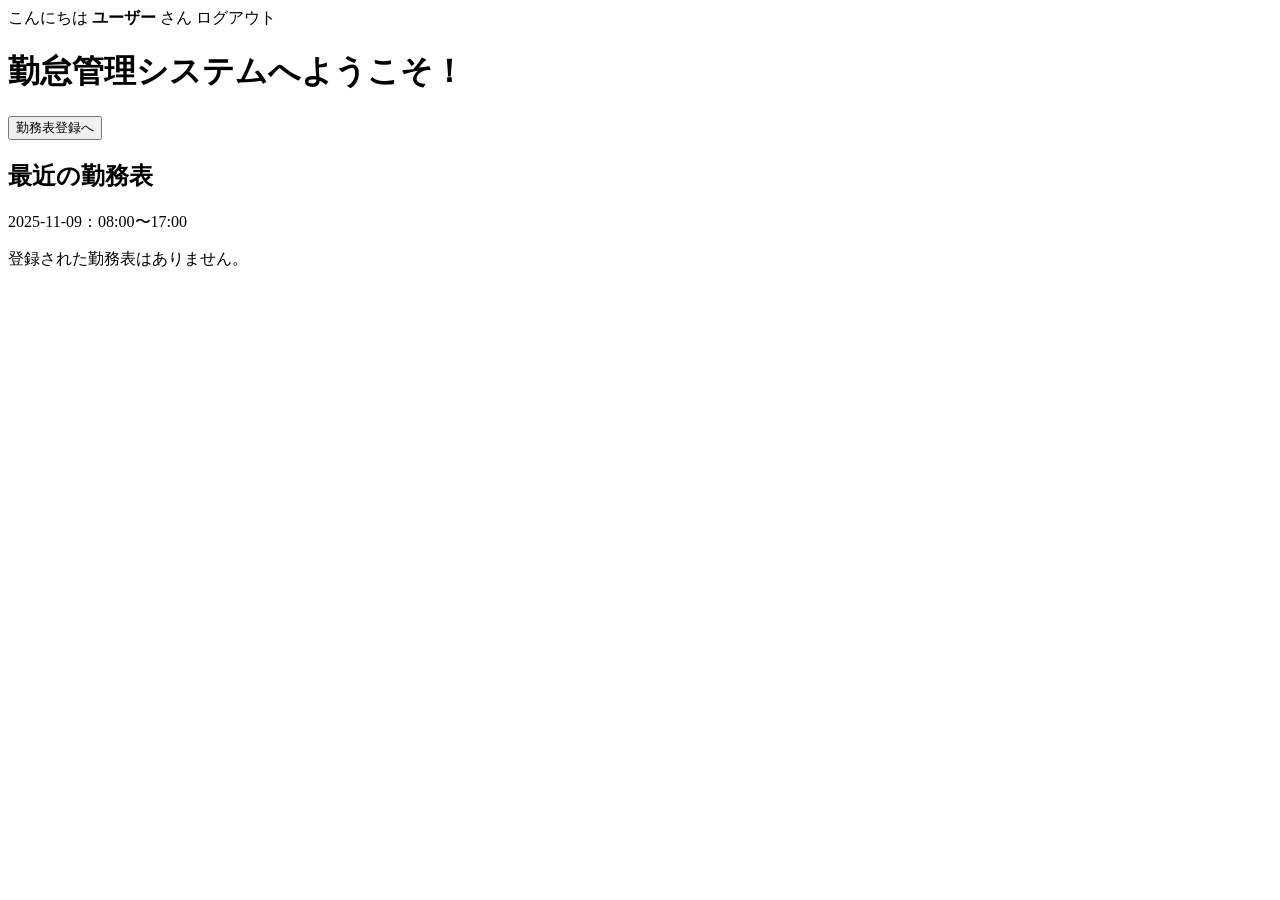
<file: src/main/resources/templates/home/index.html>
<!DOCTYPE html>
<html xmlns:th="http://www.thymeleaf.org">
<head>
    <meta charset="UTF-8">
    <title>ホーム | 勤怠管理システム</title>
    <link rel="stylesheet" th:href="@{/css/home.css}">
</head>
<body>
<header class="home-header">
    <div class="home-header-right">
        <span>こんにちは <strong th:text="${username}">ユーザー</strong> さん</span>
        <a th:href="@{/logout}" class="logout-btn">ログアウト</a>
    </div>
</header>

<main class="home-main">
    <h1>勤怠管理システムへようこそ！</h1>

    <!-- 근무표 등록 버튼 -->
    <div class="home-buttons">
        <a th:href="@{/schedule/list}">
            <button class="primary-btn">勤務表登録へ</button>
        </a>
    </div>

    <!-- 최근 등록된 근무표 요약 -->
    <section class="recent-schedules">
        <h2>最近の勤務表</h2>
        <div th:each="s : ${recentSchedules}" class="schedule-card">
            <p th:text="${s.workDate} + '：' + ${s.startTime} + '〜' + ${s.endTime}">2025-11-09：08:00〜17:00</p>
        </div>
        <div th:if="${#lists.isEmpty(recentSchedules)}" class="no-schedule">
            登録された勤務表はありません。
        </div>
    </section>
</main>
</body>
</html>
</file>
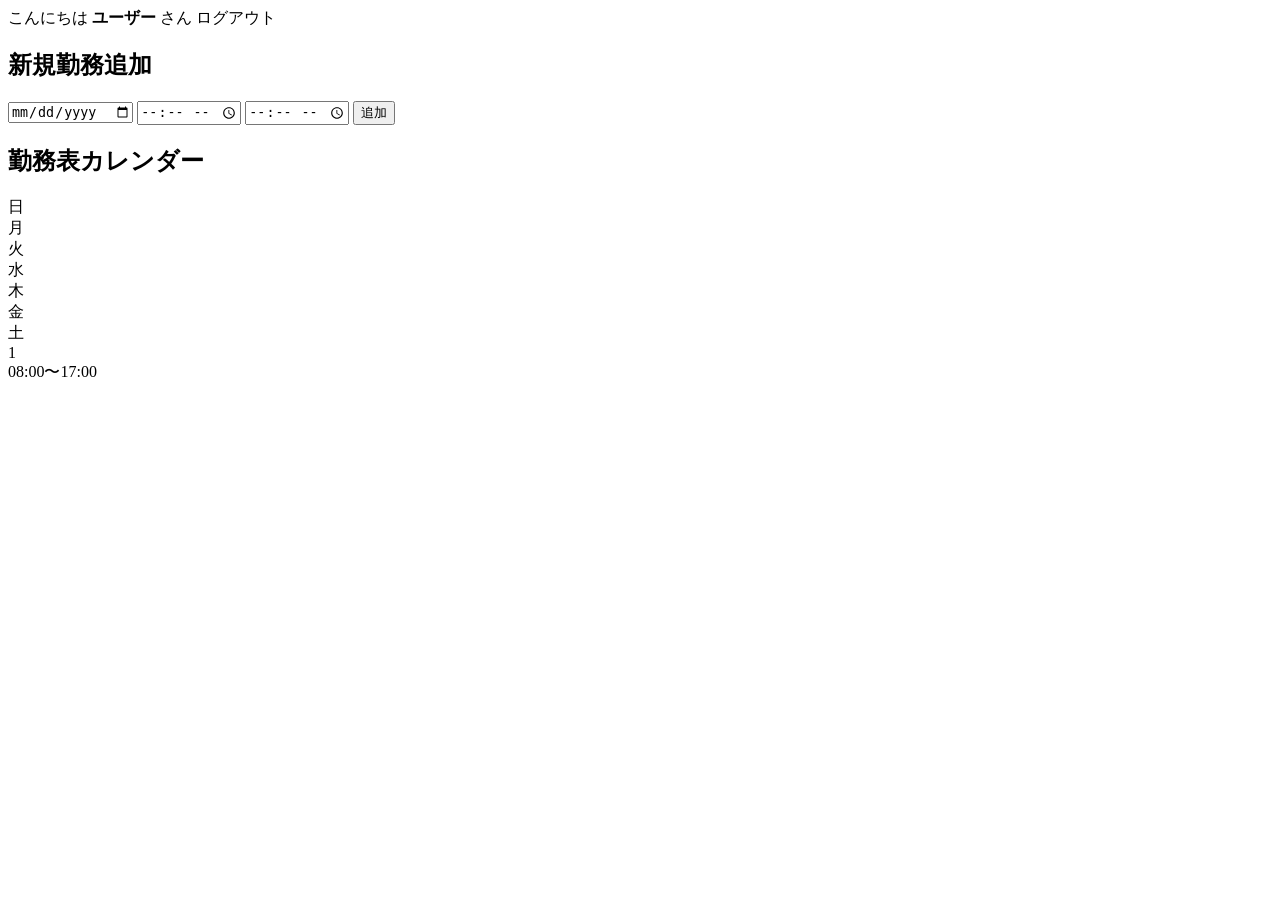
<file: src/main/resources/templates/schedule/list.html>
<!DOCTYPE html>
<html xmlns:th="http://www.thymeleaf.org">
<head>
    <meta charset="UTF-8">
    <meta name="viewport" content="width=device-width, initial-scale=1.0">
    <title>勤務表管理 | 勤怠管理システム</title>

    <!-- 外部CSS -->
    <link rel="stylesheet" th:href="@{/css/list.css}" />
</head>
<body>
<header class="header">
    <div class="header-right">
        <span>こんにちは <strong th:text="${username}">ユーザー</strong> さん</span>
        <a th:href="@{/logout}" class="logout-btn">ログアウト</a>
    </div>
</header>

<main class="main-content">
    <!-- 新規勤務追加フォーム -->
    <section class="form-section">
        <h2>新規勤務追加</h2>
        <form th:action="@{/schedule/add}" method="post">
            <input type="date" name="workDate" required>
            <input type="time" name="startTime" required>
            <input type="time" name="endTime" required>
            <button type="submit" class="primary-btn">追加</button>
        </form>
    </section>

    <!-- カレンダー表示 -->
    <section class="calendar-section">
        <h2>勤務表カレンダー</h2>
        <div class="calendar-header">
            <div>日</div><div>月</div><div>火</div><div>水</div>
            <div>木</div><div>金</div><div>土</div>
        </div>

        <div class="calendar-body">
            <div th:each="day : ${days}" class="calendar-day">
                <span class="date-number" th:text="${day}">1</span>
                <div th:each="s : ${schedules}" 
                     th:if="${s.workDate != null and s.workDate.dayOfMonth == day}"
                     class="schedule-item">
                    <span th:text="${s.startTime} + '〜' + ${s.endTime}">08:00〜17:00</span>
                </div>
            </div>
        </div>
    </section>
</main>

</body>
</html>
</file>
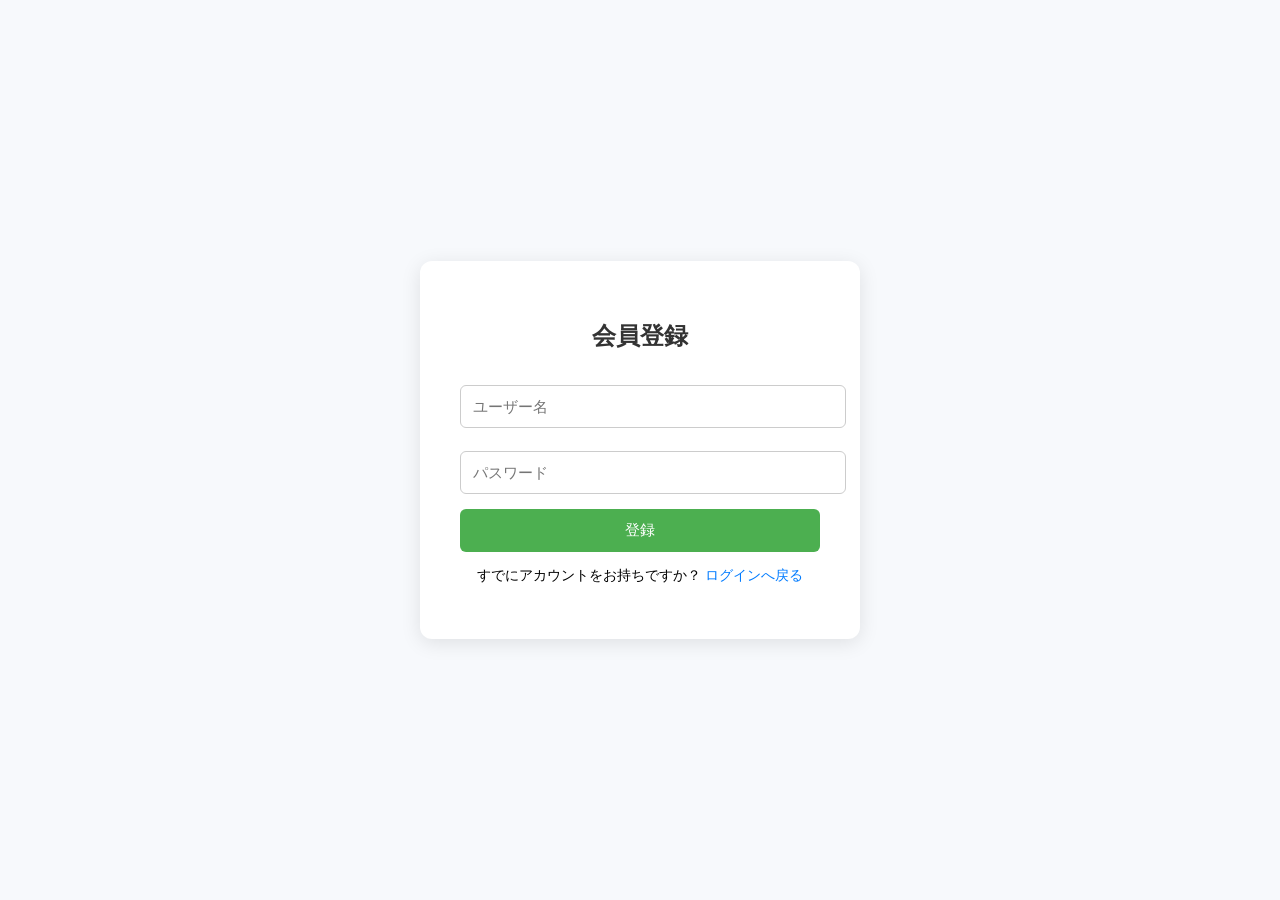
<file: src/main/resources/templates/user/join.html>
<!DOCTYPE html>
<html xmlns:th="http://www.thymeleaf.org" lang="ja">
<head>
    <meta charset="UTF-8">
    <title>会員登録 | 勤務表アプリ</title>
    <style>
        body {
            font-family: 'Noto Sans JP', sans-serif;
            background: #f7f9fc;
            display: flex;
            justify-content: center;
            align-items: center;
            height: 100vh;
            margin: 0;
        }
        .join-container {
            background: white;
            padding: 40px;
            border-radius: 12px;
            box-shadow: 0 4px 20px rgba(0,0,0,0.1);
            width: 360px;
            text-align: center;
        }
        h2 {
            margin-bottom: 25px;
            color: #333;
        }
        input[type="text"], input[type="password"] {
            width: 100%;
            padding: 12px;
            margin: 8px 0 15px 0;
            border: 1px solid #ccc;
            border-radius: 6px;
            font-size: 15px;
        }
        button {
            background: #4CAF50;
            color: white;
            padding: 12px;
            width: 100%;
            border: none;
            border-radius: 6px;
            cursor: pointer;
            font-size: 15px;
        }
        button:hover {
            background: #45a049;
        }
        .link {
            margin-top: 15px;
            font-size: 14px;
        }
        .link a {
            color: #007bff;
            text-decoration: none;
        }
        .link a:hover {
            text-decoration: underline;
        }
    </style>
</head>
<body>

<div class="join-container">
    <h2>会員登録</h2>

    <!-- 会員登録フォーム -->
    <form th:action="@{/join}" method="post" th:object="${user}">
        <input type="text" name="username" placeholder="ユーザー名" required>
        <input type="password" name="password" placeholder="パスワード" required>
        <button type="submit">登録</button>
    </form>

    <div class="link">
        <p>すでにアカウントをお持ちですか？ <a th:href="@{/login}">ログインへ戻る</a></p>
    </div>
</div>

</body>
</html>
</file>
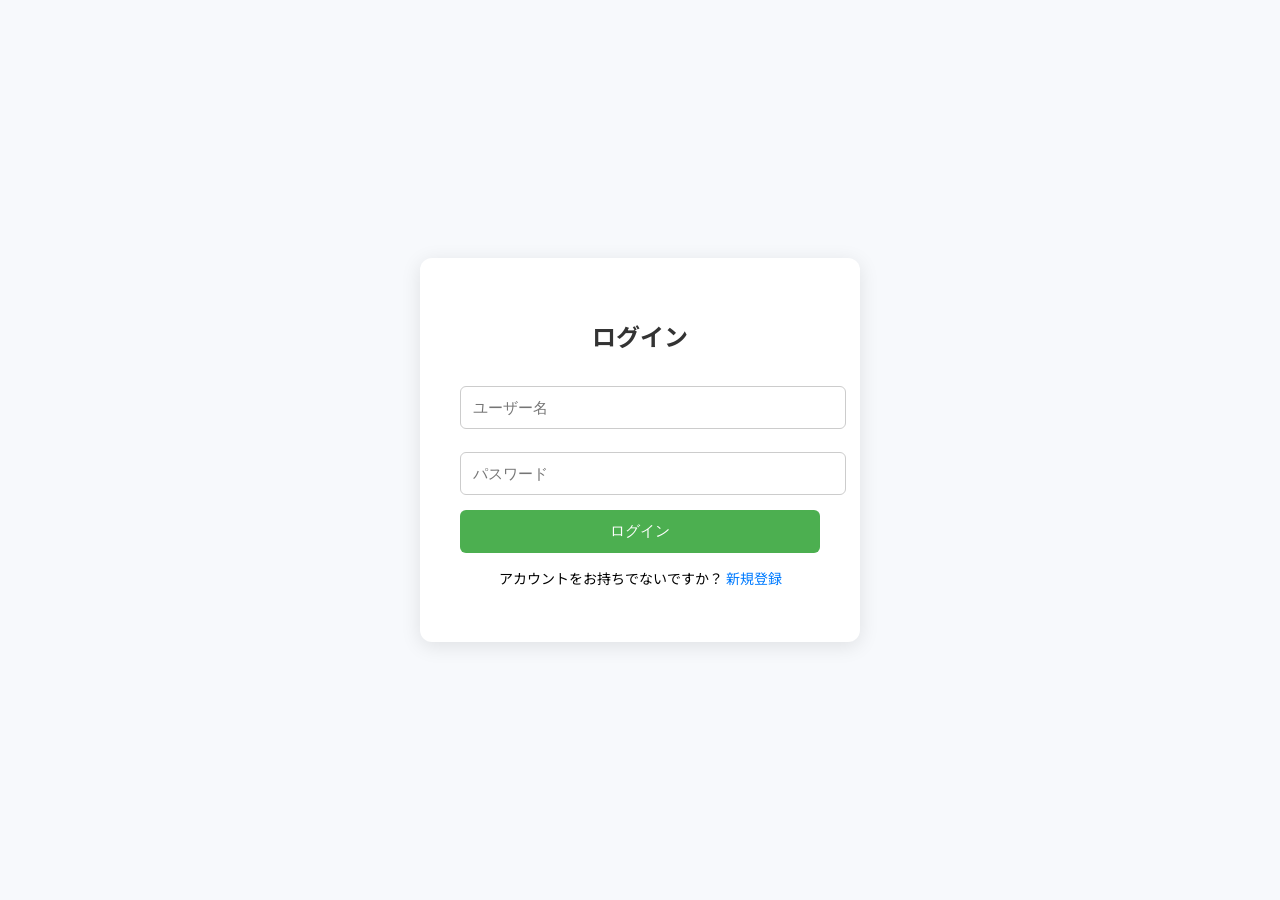
<file: src/main/resources/templates/user/login.html>
<!DOCTYPE html>
<html xmlns:th="http://www.thymeleaf.org" lang="ja">
<head>
    <meta charset="UTF-8">
    <title>ログイン | 勤務表アプリ</title>

    <!-- フォントの読み込み -->
    <link href="https://fonts.googleapis.com/css2?family=Noto+Sans+JP:wght@400;600&family=Pretendard:wght@500&display=swap" rel="stylesheet">

    <style>
        body {
            font-family: 'Pretendard', 'Noto Sans JP', sans-serif;
            background: #f7f9fc;
            display: flex;
            justify-content: center;
            align-items: center;
            height: 100vh;
            margin: 0;
        }
        .login-container {
            background: white;
            padding: 40px;
            border-radius: 12px;
            box-shadow: 0 4px 20px rgba(0,0,0,0.1);
            width: 360px;
            text-align: center;
        }
        h2 {
            margin-bottom: 25px;
            color: #333;
        }
        input[type="text"], input[type="password"] {
            width: 100%;
            padding: 12px;
            margin: 8px 0 15px 0;
            border: 1px solid #ccc;
            border-radius: 6px;
            font-size: 15px;
        }
        button {
            background: #4CAF50;
            color: white;
            padding: 12px;
            width: 100%;
            border: none;
            border-radius: 6px;
            cursor: pointer;
            font-size: 15px;
        }
        button:hover {
            background: #45a049;
        }
        .link {
            margin-top: 15px;
            font-size: 14px;
        }
        .link a {
            color: #007bff;
            text-decoration: none;
        }
        .link a:hover {
            text-decoration: underline;
        }

        /* エラーメッセージのスタイル */
        .error-message {
            color: red;
            font-size: 13px;
            animation: fadeOut 2s forwards;
        }

        /* 2秒間でフェードアウト */
        @keyframes fadeOut {
            0% { opacity: 1; }
            80% { opacity: 1; }
            100% { opacity: 0; display: none; }
        }
    </style>
</head>
<body>

<div class="login-container">
    <h2>ログイン</h2>

    <!-- エラーメッセージ表示 -->
    <div th:if="${param.error}">
        <p th:if="${param.error[0] eq 'bad_password'}" class="error-message">パスワードが間違っています。</p>
        <p th:if="${param.error[0] eq 'no_user'}" class="error-message">存在しないユーザーです。会員登録してください。</p>
        <p th:if="${param.error[0] eq 'unknown'}" class="error-message">ログインエラーが発生しました。</p>
    </div>

    <!-- ログインフォーム -->
    <form th:action="@{/login}" method="post">
        <input type="text" name="username" placeholder="ユーザー名" required>
        <input type="password" name="password" placeholder="パスワード" required>
        <button type="submit">ログイン</button>
    </form>

    <!-- 会員登録リンク -->
    <div class="link">
        <p>アカウントをお持ちでないですか？ <a th:href="@{/join}">新規登録</a></p>
    </div>
</div>

</body>
</html>
</file>
